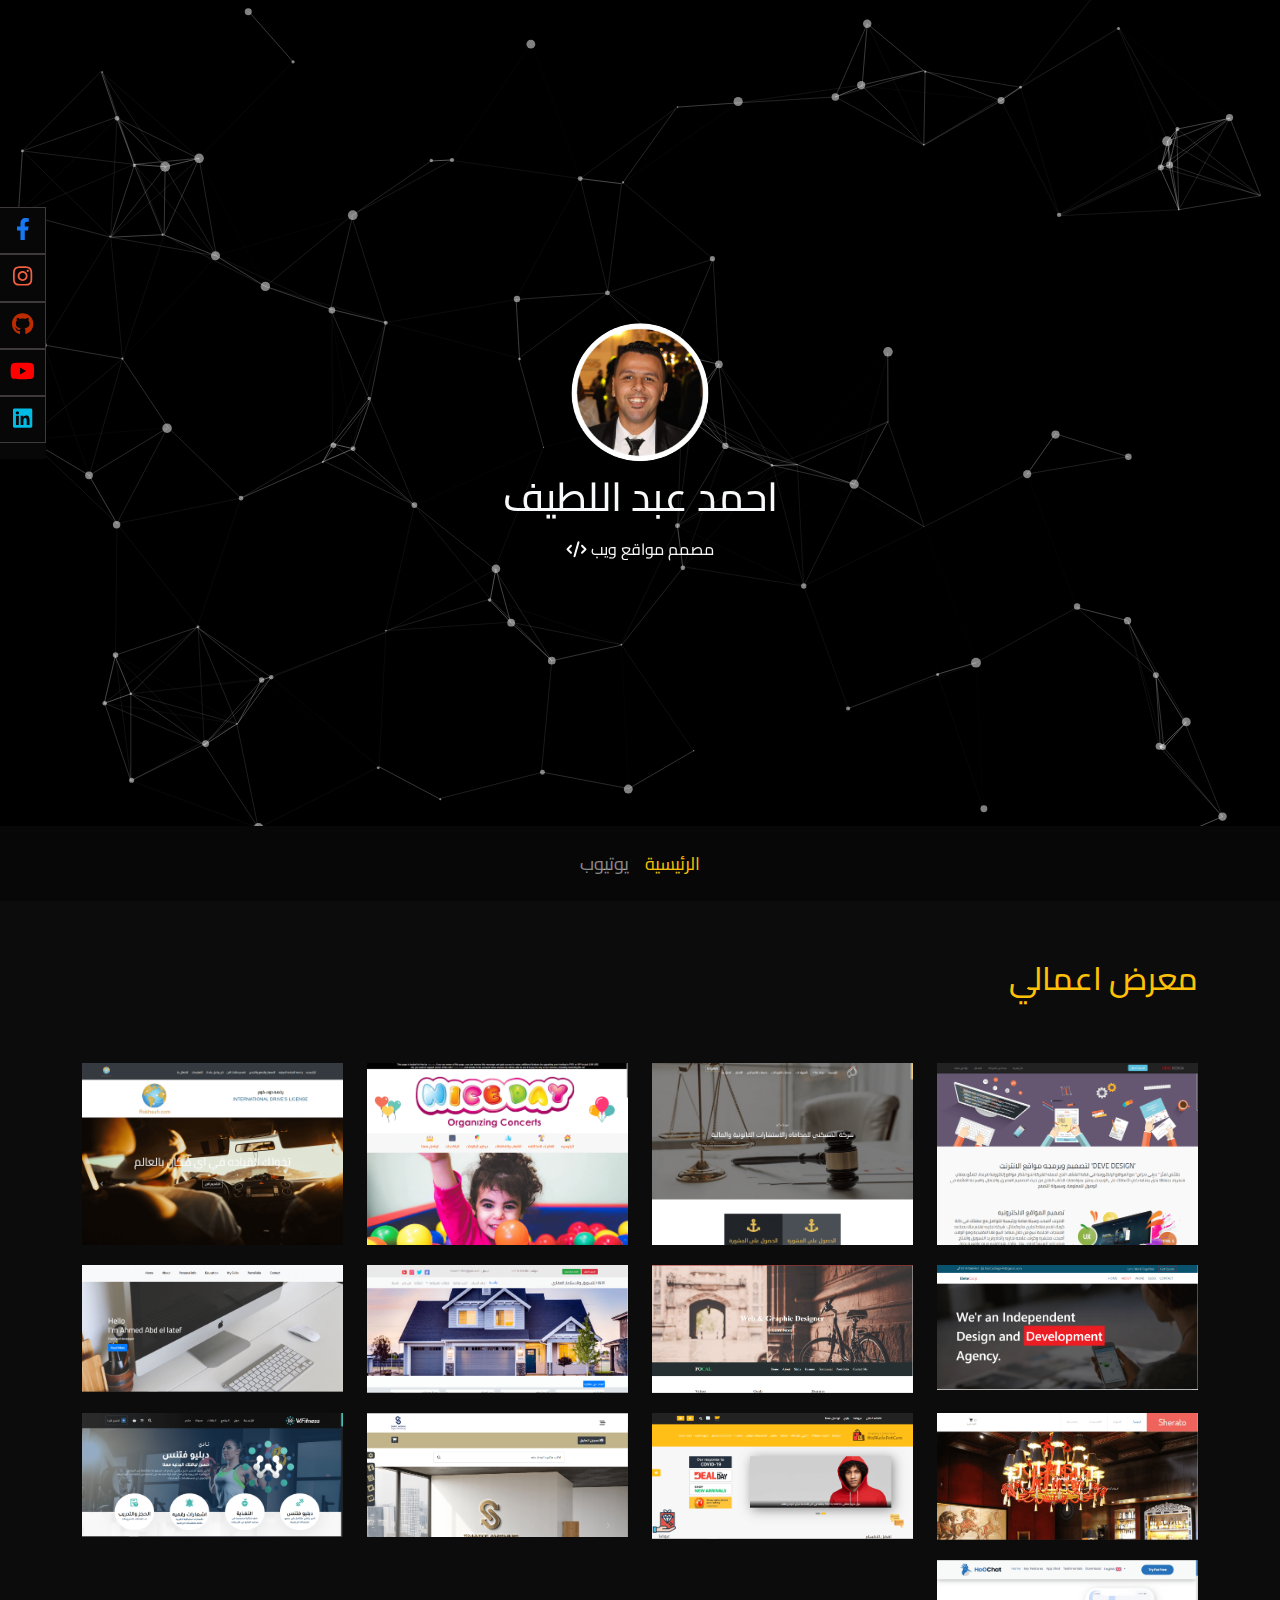
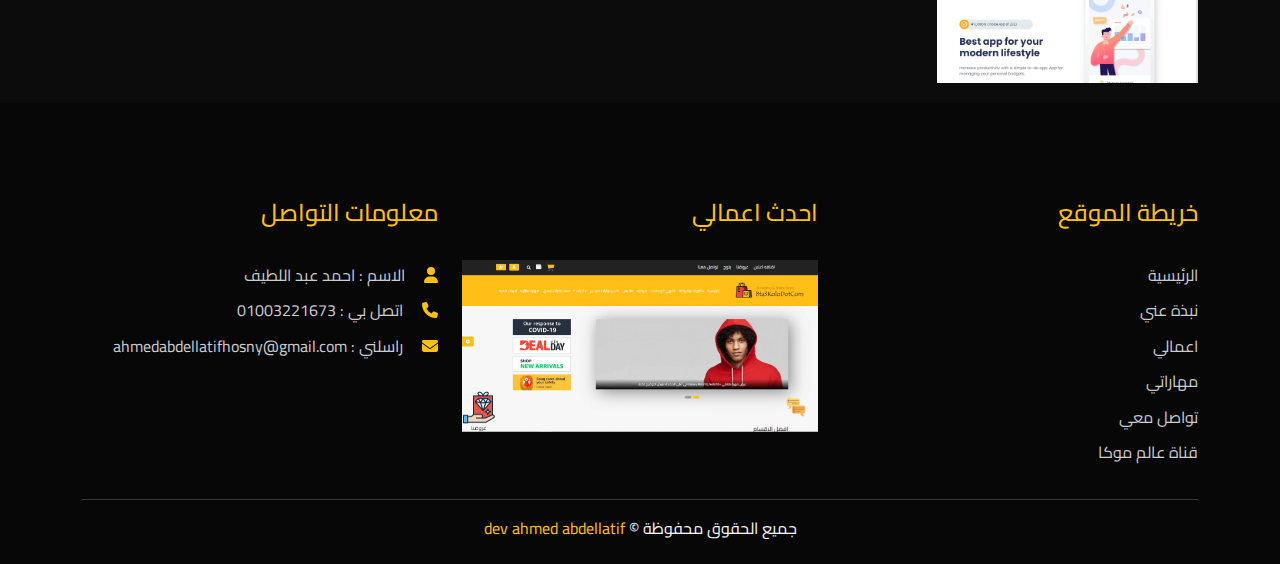
<file: gallrey.html>
<!DOCTYPE html>
<html lang="ar">

<head>
  <!-- META TAGES -->
  <meta charset="UTF-8">
  <meta http-equiv="X-UA-Compatible" content="IE=edge">
  <meta name="viewport" content="width=device-width, initial-scale=1.0">
  <meta name="viewport" content="width=device-width, initial-scale=1.0">
  <meta name="description" content="Ahmed abd EL Latif | Front End Delveloper">
  <meta name="keywords" content="HTML, CSS, JavaScript,Front End Delveloper,">
  <meta name="author" content="Ahmed abd EL Latif">
  <!-- GOOGLE FONTS  -->
  <link rel="preconnect" href="https://fonts.googleapis.com">
  <link rel="preconnect" href="https://fonts.gstatic.com" crossorigin>
  <link href="https://fonts.googleapis.com/css2?family=Cairo:wght@200;300;400;500;600;700;800;900;1000&display=swap"
    rel="stylesheet">
  <!-- CSS FILES -->
  <link rel="stylesheet" href="css/all.min.css">
  <link rel="stylesheet" href="css/bootstrap.rtl.min.css">
  <link rel="stylesheet" href="css/owl.theme.default.min.css">
  <link rel="stylesheet" href="css/owl.carousel.min.css">
  <link rel="stylesheet" href="css/main.css">
  <title>Ahmed abd EL Latif | Front End Delveloper</title>
</head>

<body>
  <!-- START HEADER SECTION-->
  <div id="particles-js">
    <div class="head-info text-center">
      <img class=" w-50 rounded-circle pb-1  " src="img/sections/me-header.png" alt="header">
      <h1 class="text-light pt-2 pb-2  fadeIn" data-duration="3s">احمد عبد اللطيف</h1>
      <p class="text-light fadeIn" data-delay="2s" data-duration="2s"> مصمم مواقع ويب <i class="fa fa-code"></i></p>
    </div>
  </div>
  <!-- START HEADER SECTION-->
  <!-- START NAVEBAR SECTION -->
  <nav class="navbar navbar-expand-lg pt-3 pb-3  navbar-dark bg-dark">
    <div class="container">
      <button class="navbar-toggler" type="button" data-bs-toggle="collapse" data-bs-target="#navbarSupportedContent"
        aria-controls="navbarSupportedContent" aria-expanded="false" aria-label="Toggle navigation">
        <span class="navbar-toggler-icon"></span>
      </button>
      <div class="collapse navbar-collapse" id="navbarSupportedContent">
        <ul class="navbar-nav mx-auto mb-2 mb-lg-0">
          <li class="nav-item">
            <a class="nav-link active" aria-current="page" href="index.html">الرئيسية</a>
          </li>
          <li class="nav-item">
            <a class="nav-link " aria-current="page" href="https://www.youtube.com/@dev_ahmedabdellatif"
              target="_blank"> يوتيوب</a>
          </li>
        </ul>
      </div>
    </div>
  </nav>
  <!-- END NAVEBAR SECTION -->

  <div class="my-all-gallery">
    <div class="container">
      <h2 class="pt-5 pb-5">معرض اعمالي</h2>
      <div class="row">
        <div class="col-md-3">
          <div class="my-all-card">
            <div class="overlay">
              <div class="labels">
                <span> deve design</span>
                <span>html | css | bootstrap </span>
              </div>
              <div class="visit-site">
                <a target="_blank" class="text-decoration-none " href="#">
                  زياره الموقع
                </a>
              </div>
            </div>
            <img class="w-100" src="img/my work/company 1.png" alt="deve design">
          </div>
        </div>


        <div class="col-md-3">
          <div class="my-all-card">
            <div class="overlay">
              <div class="labels">
                <span> elmskny design</span>
                <span>html | css | bootstrap </span>
              </div>
              <div class="visit-site">
                <a target="_blank" class="text-decoration-none " href="https://mokaworld.github.io/elmskny/">
                  زياره الموقع
                </a>
              </div>
            </div>
            <img class="w-100" src="img/my work/elmskny.png" alt="elmskny company">
          </div>
        </div>

        <div class="col-md-3">
          <div class="my-all-card">
            <div class="my-all-card">
              <div class="overlay">
                <div class="labels">
                  <span> nice day design</span>
                  <span>html | css | bootstrap </span>
                </div>
                <div class="visit-site">
                  <a target="_blank" class="text-decoration-none " href="https://mokaworld.github.io/niceday/">
                    زياره الموقع
                  </a>
                </div>
              </div>
              <img class="w-100" src="img/my work/nice day.png" alt="nice day">
            </div>
          </div>
        </div>

        <div class="col-md-3">
          <div class="my-all-card">
            <div class="my-all-card">
              <div class="overlay">
                <div class="labels">
                  <span> roukhsa design</span>
                  <span>html | css | bootstrap </span>
                </div>
                <div class="visit-site">
                  <a target="_blank" class="text-decoration-none " href="https://mokaworld.github.io/rokhsa/">
                    زياره الموقع
                  </a>
                </div>
              </div>
              <img class="w-100" src="img/my work/roukhsa.png" alt="roukhsa site">
            </div>
          </div>
        </div>

        <div class="col-md-3">
          <div class="my-all-card">
            <div class="overlay">
              <div class="labels">
                <span> eleiteCorp design</span>
                <span>html | css | bootstrap </span>
              </div>
              <div class="visit-site">
                <a target="_blank" class="text-decoration-none " href="https://mokaworld.github.io/eleite-Corp/">
                  زياره الموقع
                </a>
              </div>
            </div>
            <img class="w-100" src="./img/my work/eleite.PNG" alt="eleite crop">
          </div>
        </div>
        <div class="col-md-3">
          <div class="my-all-card">
            <div class="overlay">
              <div class="labels">
                <span> focal design</span>
                <span>html | css | bootstrap </span>
              </div>
              <div class="visit-site">
                <a target="_blank" class="text-decoration-none " href="https://mokaworld.github.io/focal/">
                  زياره الموقع
                </a>
              </div>
            </div>
            <img class="w-100" src="img/my work/focal.PNG" alt="focal">
          </div>
        </div>
        <div class="col-md-3">
          <div class="my-all-card">
            <div class="overlay">
              <div class="labels">
                <span> h & m design</span>
                <span>html | css | bootstrap </span>
              </div>
              <div class="visit-site">
                <a target="_blank" class="text-decoration-none " href="https://mokaworld.github.io/real-estate-/">
                  زياره الموقع
                </a>
              </div>
            </div>
            <img class="w-100" src="img/my work/real state.PNG" alt="real state">
          </div>
        </div>
        <div class="col-md-3">
          <div class="my-all-card">
            <div class="overlay">
              <div class="labels">
                <span> resume design</span>
                <span>html | css | bootstrap </span>
              </div>
              <div class="visit-site">
                <a target="_blank" class="text-decoration-none " href="https://mokaworld.github.io/resume-design-/">
                  زياره الموقع
                </a>
              </div>
            </div>
            <img class="w-100" src="img/my work/resume.PNG" alt="resume">
          </div>
        </div>
        <div class="col-md-3">
          <div class="my-all-card">
            <div class="overlay">
              <div class="labels">
                <span> sherato store design</span>
                <span>html | css | bootstrap </span>
              </div>
              <div class="visit-site">
                <a target="_blank" class="text-decoration-none " href="https://mokaworld.github.io/sherato/">
                  زياره الموقع
                </a>
              </div>
            </div>
            <img class="w-100" src="img/my work/sherato.PNG" alt="sherato store">
          </div>
        </div>
        <div class="col-md-3">
          <div class="my-all-card">
            <div class="overlay">
              <div class="labels">
                <span> shaly store design</span>
                <span>html | css | bootstrap </span>
              </div>
              <div class="visit-site">
                <a target="_blank" class="text-decoration-none " href="https://mokaworld.github.io/bta3kolo-store/">
                  زياره الموقع
                </a>
              </div>
            </div>
            <img class="w-100" src="img/my work/shaly.PNG" alt="shaly store">
          </div>
        </div>
        <div class="col-md-3">
          <div class="my-all-card">
            <div class="overlay">
              <div class="labels">
                <span> smart avenue </span>
                <span>html | css | bootstrap</span>
              </div>
              <div class="visit-site">
                <a target="_blank" class="text-decoration-none " href="https://mokaworld.github.io/smart-avenue/">
                  زياره الموقع
                </a>
              </div>
            </div>
            <img class="w-100" src="img/my work/smart avenue.PNG" alt="smart avenue">
          </div>
        </div>

        <div class="col-md-3">
          <div class="my-all-card">
            <div class="overlay">
              <div class="labels">
                <span> Wfitness</span>
                <span>html | css | bootstrap | js</span>
              </div>
              <div class="visit-site">
                <a target="_blank" class="text-decoration-none " href="https://mokaworld.github.io/Wfitness/">
                  زياره الموقع
                </a>
              </div>
            </div>
            <img class="w-100" src="./img/my work/wfitness.PNG" alt="wfitness">
          </div>
        </div>

        <div class="col-md-3">
          <div class="my-all-card">
            <div class="overlay">
              <div class="labels">
                <span> hoochat </span>
                <span>html | css | bootstrap</span>
              </div>
              <div class="visit-site">
                <a target="_blank" class="text-decoration-none " href="https://mokaworld.github.io/hoochat/">
                  زياره الموقع
                </a>
              </div>
            </div>
            <img class="w-100" src="./img/my work//hoochat.PNG" alt="hoochat">
          </div>
        </div>

      </div>
    </div>
  </div>


  <!-- START FOOTER SECTION -->
  <div class="footer pt-5 pb-2">
    <div class="container">
      <div class="row">
        <div class="col-md-4 ">
          <div class="sitemap">
            <h4 class="pb-4 pt-5">خريطة الموقع </h4>
            <ul class="list-unstyled">
              <li>
                <a class="text-decoration-none" href="index.html">الرئيسية</a>
              </li>
              <li>
                <a class="text-decoration-none" href="#aboutme">نبذة عني</a>
              </li>
              <li>
                <a class="text-decoration-none" href="#my-work">اعمالي</a>
              </li>
              <li>
                <a class="text-decoration-none" href="#my-skills">مهاراتي</a>
              </li>
              <li>
                <a class="text-decoration-none" href="#contact-me">تواصل معي</a>
              </li>
              <li>
                <a class="text-decoration-none" href="#my-channel"> قناة عالم موكا</a>
              </li>
            </ul>
          </div>
        </div>
        <div class="col-md-4">
          <h4 class="pb-4 pt-5"> احدث اعمالي </h4>
          <div id="carouselExampleSlidesOnly" class="carousel slide" data-bs-ride="carousel">
            <div class="carousel-inner">
              <div class="carousel-item active">
                <img class="w-100" src="./img/my work/shaly.PNG" class="d-block w-100" alt="my latest work">
              </div>
              <div class="carousel-item">
                <img class="w-100" src="./img/my work/elmskny - footer.png" class="d-block w-100" alt="my latest work">
              </div>
            </div>
          </div>
        </div>
        <div class="col-md-4">
          <h4 class="pb-4 pt-5">معلومات التواصل</h4>
          <ul class="list-unstyled info">
            <li>
              <i class="fa-solid fa-user"></i>
              <span> الاسم : احمد عبد اللطيف </span>
            </li>
            <li>
              <i class="fa-solid fa-phone"></i>
              <span> اتصل بي : 01003221673 </span>
            </li>
            <li>
              <i class="fa-solid fa-envelope"></i>
              <span> راسلني : ahmedabdellatifhosny@gmail.com </span>
            </li>
          </ul>
        </div>
      </div>
      <hr />
      <div class="copyright text-center">
        <p class="text-light">جميع الحقوق محفوظة &copy; <span>dev ahmed abdellatif </span></p>
      </div>
    </div>
  </div>
  <!-- END FOOTER SECTION -->
  <!-- START ICONS SECTION -->
  <div class="icons text-center">
    <ul class="list-unstyled text-decoration-none">
      <li>
        <a target="_blank" href="https://www.facebook.com/profile.php?id=61559612703699">
          <i class="fa-brands fa-facebook-f"></i>
        </a>
      </li>
      <li>
        <a target="_blank" href="https://www.instagram.com/dev_ahmed_abdellatif/">
          <i class="fa-brands fa-instagram"></i>
        </a>
      </li>
      <li>
        <a target="_blank" href="https://github.com/mokaworld">
          <i class="fa-brands fa-github"></i>
        </a>
      </li>

      <li>
        <a target="_blank" href="https://www.youtube.com/@dev_ahmedabdellatif">
          <i class="fa-brands fa-youtube"></i>
        </a>
      </li>
      <li>
        <a target="_blank" href="https://www.linkedin.com/in/ahmed-abdellatif-79833029b/">
          <i class="fa-brands fa-linkedin"></i>
        </a>
      </li>

    </ul>
  </div>
  <!-- END ICONS SECTION -->
  <!-- JS FILES  -->
  <script src="js/particles.min.js"></script>
  <script src="js/app.js"></script>
  <script src="js/lib/stats.js"></script>
  <script src="js/all.min.js"></script>
  <script src="js/bootstrap.bundle.min.js"></script>
  <script src="js/jquery 1.11.1.js"></script>
  <script src="js/owl.carousel.min.js"></script>
  <script src="js/main.js"></script>
</body>

</html>
</file>
<file: css/main.css>
/* */
:root {
  --main-color--: #ffc107;
  --main-background--: #0d0c0d;
  --background-section: #080708;
  --gred-color: linear-gradient(to bottom, #FDA915, #222);
}

html,
body {
  font-family: "Cairo", sans-serif;
  direction: rtl !important;
  scroll-behavior: smooth;
  background: var(--main-background--);
  box-sizing: border-box;
}

/* start custom scroll */
::-webkit-scrollbar {
  background: #222;
}

::-webkit-scrollbar-thumb {
  background: var(--gred-color);

}


/* end custom scroll  */


/* end custom scroll bar  */
.navbar-dark .navbar-brand {
  color: #fff;
  font-weight: 200;
  font-size: 25px;
}

.bg-dark {
  background: var(--background-section) !important;
}

.navbar-dark .navbar-nav .nav-link.active {
  color: var(--main-color--);
}

.navbar-dark .navbar-nav .nav-link:hover {
  color: var(--main-color--);
  transition: all ease-in-out.5s;
  -webkit-transition: all ease-in-out.5s;
  -moz-transition: all ease-in-out.5s;
  -ms-transition: all ease-in-out.5s;
  -o-transition: all ease-in-out.5s;
}

.navbar-dark .navbar-nav .nav-link {
  font-size: 18px;
}

/* */
/* */
.head-info {
  position: absolute;
  left: 50%;
  top: 50%;
  transform: translate(-50%, -50%);
}

#particles-js {
  width: 100%;
  height: calc(100vh - 79px);
  background-color: #000000;
  background-size: cover;
  background-position: 50% 50%;
  background-repeat: no-repeat;
}

.info-landing {
  transform: translateY(50%);
}

.count-particles {
  background: #000022;
  position: absolute;
  top: 48px;
  left: 0;
  width: 80px;
  color: #13e8e9;
  font-size: 0.8em;
  text-align: left;
  text-indent: 4px;
  line-height: 14px;
  padding-bottom: 2px;
  font-family: Helvetica, Arial, sans-serif;
  font-weight: bold;
}

.js-count-particles {
  font-size: 1.1em;
}

#stats,
.count-particles {
  margin-top: 5px;
  margin-left: 5px;
}

#stats {
  border-radius: 3px 3px 0 0;
  overflow: hidden;
}

.count-particles {
  border-radius: 0 0 3px 3px;
}

#particles-js {
  width: 100%;
  height: calc(100vh - 74px);
  background-color: #000;
  background-size: cover;
  background-position: 50% 50%;
  background-repeat: no-repeat;
  color: #000;
}

/* */
.about-me {
  position: relative;
  z-index: 1;
}

.about-me .svg {
  position: absolute;
  z-index: -1;
  width: 200px;
  top: 0;
  right: 0;
  color: #ffc107;
}

.our-service {
  background-color: var(--background-section);
  position: relative;
  z-index: 1;
}

.our-service .about-cards .card {
  height: 400px;
  padding: 10px 0 10px 0;
  margin: 10px 0 10px 0;
  background: var(--main-background--);
  border: 1px solid #3e3a3a;
}

.our-service .about-cards .card .fa-paintbrush,
.our-service .about-cards .card .fa-mobile-button,
.our-service .about-cards .card .fa-code,
.our-service .about-cards .card .fa-cloud-arrow-up {
  color: var(--main-color--);
  padding: 20px 0 20px 0;
  margin: 20px 10px 20px 0;
  background-color: var(--background-section);
  width: 25%;
  border-radius: 50%;
  cursor: pointer;
}

.our-service .about-cards .card .fa-paintbrush:hover,
.our-service .about-cards .card .fa-mobile-button:hover,
.our-service .about-cards .card .fa-code:hover,
.our-service .about-cards .card .fa-cloud-arrow-up:hover {
  transform: rotate(360deg);
  transition: all ease-in-out 0.5s;
  -webkit-transition: all ease-in-out 0.5s;
  -moz-transition: all ease-in-out 0.5s;
  -ms-transition: all ease-in-out 0.5s;
  -o-transition: all ease-in-out 0.5s;
  -webkit-transform: rotate(360deg);
  -moz-transform: rotate(360deg);
  -ms-transform: rotate(360deg);
  -o-transform: rotate(360deg);
}

.our-service .about-cards .card h5 {
  font-size: 22px;
  padding: 20px 0 20px 0;
  color: #ddd;
}

.our-service .about-cards .card p {
  width: 95%;
  font-size: 18px;
  padding: 0 15px 0 5px;
  color: #605b5b;
  line-height: 1.9;
}

.our-service .svg {
  position: absolute;
  z-index: -1;
  width: 300px;
  top: 0;
  left: 0;
  color: #ffc107;
}

/* */

.important-work h4 {
  color: #ffc107;
}

.important-work p {
  margin-bottom: 50px;
  color: #ccc;
  width: 80%;
  line-height: 2;
}


.important-work .block-img {
  margin-bottom: 150px;
}

.important-work .frame-1,
.important-work .frame-2 {
  border-width: 5px;
  border-style: solid;
  border-image: linear-gradient(to right, #f12711, #f5af19) 1;
  border-radius: 1px;
  -webkit-border-radius: 1px;
  -moz-border-radius: 1px;
  -ms-border-radius: 1px;
  -o-border-radius: 1px;
  width: 95%;
  height: 350px;
  overflow: hidden;
  cursor: pointer;
}

.important-work img {
  width: 100%;
  opacity: .8;
  transition: all ease-in-out 7s;
  -webkit-transition: all ease-in-out 7s;
  -moz-transition: all ease-in-out 7s;
  -ms-transition: all ease-in-out 7s;
  -o-transition: all ease-in-out 7s;
}

.important-work .frame-1 img:hover {
  opacity: 1;
  transform: translateY(-4115px);
  -webkit-transform: translateY(-4115px);
  -moz-transform: translateY(-4115px);
  -ms-transform: translateY(-4115px);
  -o-transform: translateY(-4115px);
}

.important-work .frame-2 img:hover {
  opacity: 1;
  transform: translateY(-2005px);
  -webkit-transform: translateY(-2005px);
  -moz-transform: translateY(-2005px);
  -ms-transform: translateY(-2005px);
  -o-transform: translateY(-2005px);
}


/* */
/* */
.my-work {
  background: var(--background-section);
}

.my-work .btn {
  transform: translateX(-50%);
  width: 50%;
}

/* */
/* */
.my-work {
  background: var(--main-background--);
}

.my-work .col-md-3 {
  width: 25%;
  margin: 0;
  padding: 0;
}

.my-work img {
  opacity: 0.5;
  transition: all ease-in-out 0.5s;
}

.my-work img:hover {
  cursor: pointer;
  opacity: 1;
}

.natural-work .owl-carousel .owl-item img {
  margin: auto;
  padding: 5px 0 50px 0;
}

.my-skills {
  background-color: var(--background-section);
}

.progress {
  background-color: #ffffff;
  color: #222;
  border: 1px solid #ccc;
}

.prog-skills span {
  color: var(--main-color--);
  padding: 5px;
  letter-spacing: 1px;
  font-size: 14px;
  font-weight: 600;
}

.prog-skills {
  line-height: 4;
}

.modal.show .modal-dialog {
  position: absolute;
  left: 50%;
  top: 50%;
  transform: translate(-50%, -50%);
}

/* */
/* */
.contact-me {
  background: var(--background-section);
  color: #ccc;
  position: relative;
  z-index: 1;
}

.contact-me .svg {
  position: absolute;
  z-index: -1;
  width: 300px;
  top: 0;
  left: 0;
  color: #ffc107;
}

.contact-me .form-control-lg,
.contact-me textarea {
  direction: rtl;
  padding: 10px 10px 10px 0;
  margin: 20px 0 20px 0;
  background: transparent;
  border-color: var(--main-color--);
  color: #ccc !important;
}

.contact-me textarea {
  height: 200px;
  resize: none;
}

.contact-me textarea:focus {
  background: transparent;
}

.contact-me .btn-warning {
  width: 100%;
}

.contact-me p {
  padding: 10px 0 10px 0;
}

.contact-me ul li {
  margin: 20px 0 20px 0;
}

.contact-me ul li span {
  margin-right: 15px !important;
}

.contact-me .fa-user,
.contact-me .fa-phone,
.contact-me .fa-envelope {
  color: var(--main-color--);
}

.subscribe {
  position: relative;
  z-index: 1;
}

.subscribe .svg {
  position: absolute;
  z-index: -1;
  width: 300px;
  top: 0;
  left: 0;
  color: #ffc107;
}

.subscribe p {
  letter-spacing: 1.2px;
  padding-right: 55px;
  padding-bottom: 5px;
  padding-top: 5px;
  font-size: 12px;
  color: var(--main-color--);
}

.subscribe .channel {
  display: flex;
  flex-direction: row-reverse;
  align-content: center;
  justify-content: center;
  align-items: center;
}

.subscribe .channel .details-channel p,
.subscribe .channel .details-channel a {
  padding: 2px 20px;
  line-height: 0.5;
}

.subscribe .channel .img-channel img {
  padding: 2px 5px;
}

.subscribe .channel .details-channel .info {
  letter-spacing: 1.2px;
  padding-right: 20px;
  padding-bottom: 5px;
  font-size: 12px;
}

.subscribe .channel .details-channel a {
  background: #ff0000;
  margin-right: 20px;
  cursor: pointer;
  border-radius: 50px;
  font-size: 15px;
}

.subscribe .channel .details-channel a:hover {
  background: #272727;
}

.subscribe .channel .details-channel a:visited {
  background: #272727;
}

.footer {
  background-color: var(--background-section);
}

.footer h4 {
  color: var(--main-color--);
}

.footer ul li {
  color: #ccc;
  line-height: 1.9;
  margin-bottom: 5px;
  margin-top: 5px;
}

.footer a {
  color: #ccc;
}

.footer a:hover {
  color: var(--main-color--);
  transition: all ease-in-out 0.5s;
  -webkit-transition: all ease-in-out 0.5s;
  -moz-transition: all ease-in-out 0.5s;
  -ms-transition: all ease-in-out 0.5s;
  -o-transition: all ease-in-out 0.5s;
}

.footer .footer-logo img {
  margin: 20% 0 0 auto;
}

.footer .fa-user,
.footer .fa-phone,
.footer .fa-envelope {
  color: var(--main-color--);
}

.footer ul li span {
  margin-right: 15px !important;
}

.footer hr {
  color: #d9caca;
}

.footer .copyright span {
  color: var(--main-color--);
}

/*********************************** START GALLERY PAGE ****************************************/
.my-all-gallery {
  background-color: var(--main-background--);
  padding: 10px 0 10px 0;
}

.my-all-gallery h2 {
  color: var(--main-color--);
}

.my-all-gallery .my-all-card {
  margin: 10px 0 10px 0;
  position: relative;
}

.my-all-gallery .my-all-card .overlay {
  position: absolute;
  background: rgba(0, 0, 0, 0.1);
  width: 100%;
  height: 100%;
  cursor: pointer;
  display: none;
  transition: all ease-in-out 1s !important;
  -webkit-transition: all ease-in-out 1s !important;
  -moz-transition: all ease-in-out 1s !important;
  -ms-transition: all ease-in-out 1s !important;
  -o-transition: all ease-in-out 1s !important;
}

.my-all-gallery .my-all-card:hover .overlay {
  background: rgba(0, 0, 0, 0.5);
  display: block;
  transition: all ease-in-out 1s !important;
  -webkit-transition: all ease-in-out 1s !important;
  -moz-transition: all ease-in-out 1s !important;
  -ms-transition: all ease-in-out 1s !important;
  -o-transition: all ease-in-out 1s !important;
}

.my-all-gallery .my-all-card .overlay .labels {
  font-size: 14px;
  display: flex;
  align-content: space-between;
  flex-direction: row-reverse;
  justify-content: space-evenly;
}

.my-all-gallery .my-all-card .overlay .labels span {
  font-size: 12px;
  background: #1c1b16c9;
  color: #d7c107;
  padding: 8px;
  position: relative;
  top: 25px;
  border-radius: 5px;
  text-transform: uppercase;
}

.my-all-gallery .my-all-card .overlay .visit-site {
  font-size: 12px;
  background: #1c1b16c9;
  padding: 5px 0;
  position: absolute;
  top: 96%;
  left: 50%;
  transform: translate(-50%, -50%);
  width: 100%;
  text-transform: uppercase;
  text-align: center;
}

.my-all-gallery .my-all-card .overlay .visit-site:hover {
  color: #ddd;
  background-color: #1c1b16;
  transition: all ease-in-out 0.5s;
  -webkit-transition: all ease-in-out 0.5s;
  -moz-transition: all ease-in-out 0.5s;
  -ms-transition: all ease-in-out 0.5s;
  -o-transition: all ease-in-out 0.5s;
}

.my-all-gallery .my-all-card .overlay a {
  color: var(--main-color--);

}

.subscribe-gallery {
  padding: 10px 0;
}

.subscribe-gallery p {
  letter-spacing: 1.2px;
  padding-right: 55px;
  padding-bottom: 5px;
  padding-top: 5px;
  font-size: 12px;
  color: var(--main-color--);
}

.subscribe-gallery .channel {
  display: flex;
  flex-direction: row-reverse;
  align-content: center;
  justify-content: center;
  align-items: center;
}

.subscribe-gallery .channel .details-channel p,
.subscribe-gallery .channel .details-channel a {
  padding: 2px 20px;
  line-height: 0.5;
}

.subscribe-gallery .channel .img-channel img {
  padding: 2px 5px;
}

.subscribe-gallery .channel .details-channel .info {
  letter-spacing: 1.2px;
  padding-right: 20px;
  padding-bottom: 5px;
  font-size: 12px;
}

.subscribe-gallery .channel .details-channel a {
  background: #ff0000;
  margin-right: 20px;
  cursor: pointer;
  border-radius: 50px;
  font-size: 15px;
}

.subscribe-gallery .channel .details-channel a:hover {
  background: #272727;
}

.subscribe-gallery .channel .details-channel a:visited {
  background: #272727;
}

/* END GALLERY PAGE */
/* */
.icons {
  background: var(--background-section);
  position: fixed;
  top: 23%;
  left: 0;
  z-index: 9999;
}

.icons ul li {
  padding: 10px;
  border-top: 1px solid #3e3a3a;
  border-right: 1px solid #3e3a3a;
  border-bottom: 1px solid #3e3a3a;
  border-left: 0;
  cursor: pointer;
}

.icons ul li:hover {
  background: #fff;
  transition: all ease-in-out 0.5s;
}

.icons ul li a .fa-facebook-f {
  color: #1877f2;
  font-size: 22px;
}

.icons ul li a .fa-instagram {
  color: #f56040;
  font-size: 22px;
}

.icons ul li a .fa-github {
  color: #bd2c00;
  font-size: 22px;
}

.icons ul li a .fa-youtube {
  color: #ff0000;
  font-size: 22px;
}

.icons ul li a .fa-linkedin {
  color: #00bce4;
  font-size: 22px;
}
</file>
